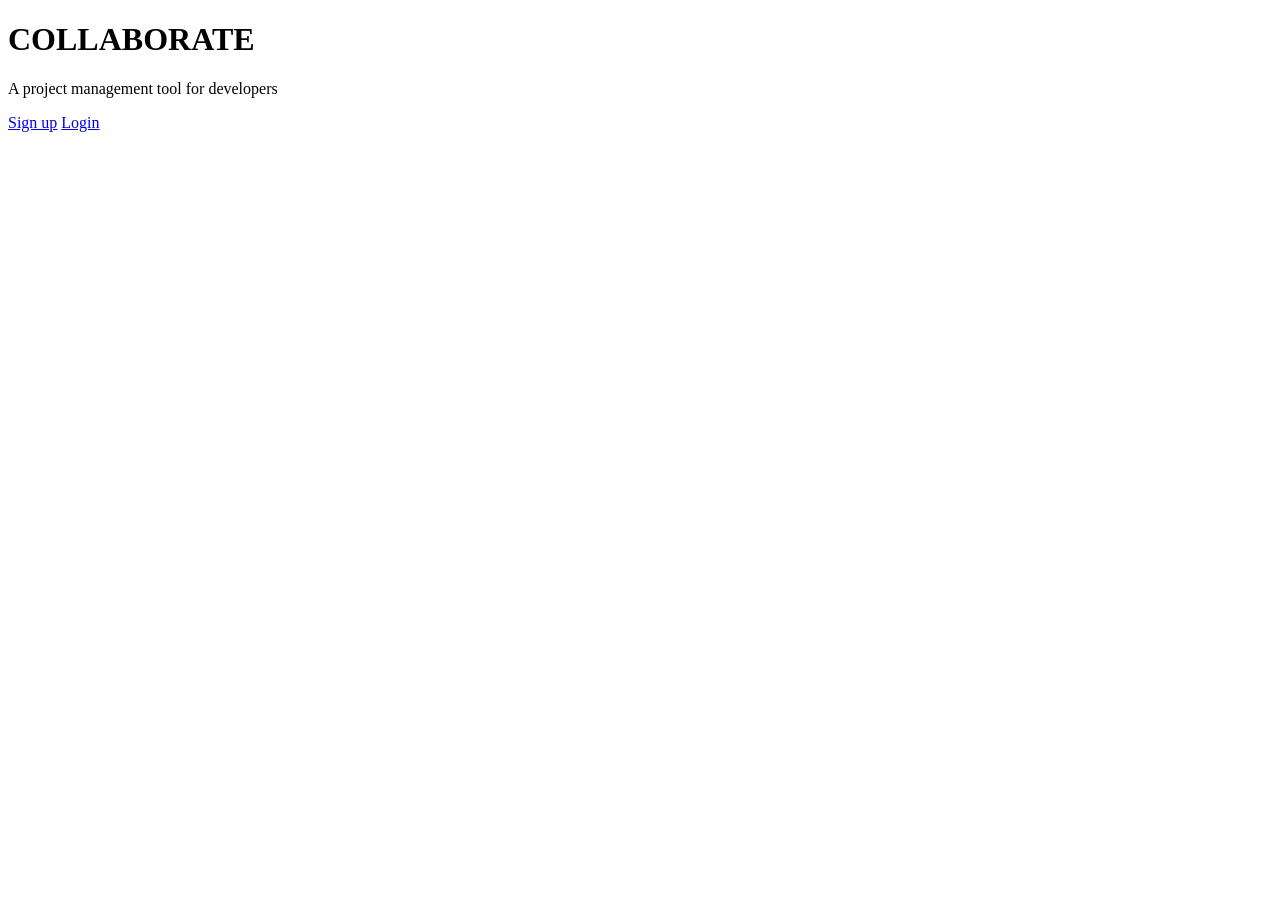
<file: src/main/resources/templates/index.html>
<!DOCTYPE html>
<html xmlns:th="http://www.thymeleaf.org">
<head>
<meta charset="UTF-8">
<meta name="viewport" content="width=device-width, initial-scale=1.0">
<title>Collaborate - Home</title>
<link rel="stylesheet" th:href="@{/css/index.css}">
</head>
<body>

	<div class="welcome-container">
		<div class="logo-box">
			<div class="circle-left"></div>
			<div class="circle-main">
				<div class="smile"></div>
			</div>
			<div class="circle-right"></div>
			<div class="legs leg-l"></div>
			<div class="legs leg-m"></div>
			<div class="legs leg-r"></div>
		</div>

		<h1>COLLABORATE</h1>
		<p>A project management tool for developers</p>

		<div class="btn-group">
			<a href="/register" class="btn" onclick="localStorage.clear();">Sign
				up</a> <a href="/login" class="btn" onclick="localStorage.clear();">Login</a>
		</div>
	</div>

</body>
</html>
</file>
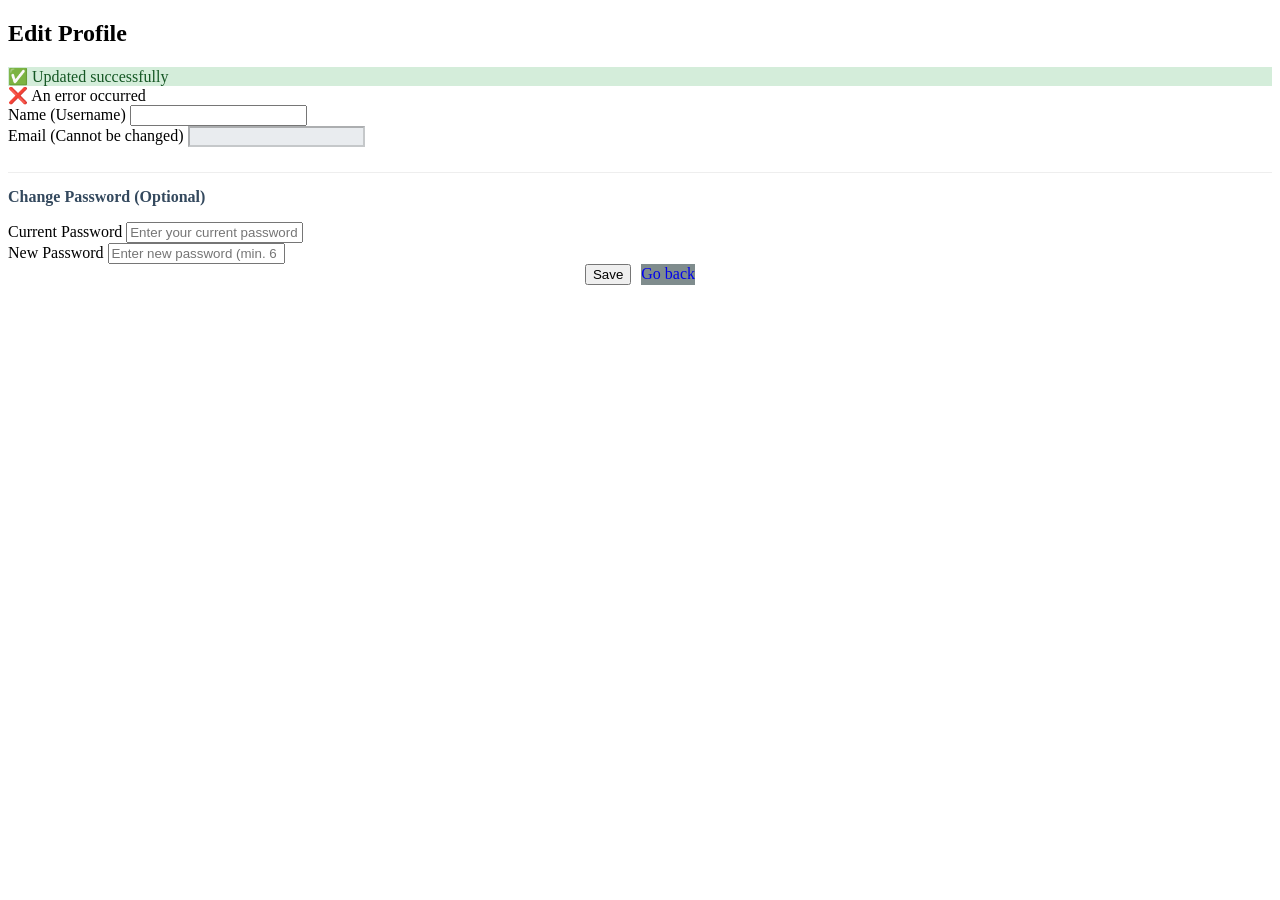
<file: src/main/resources/templates/edit-profile.html>
<!DOCTYPE html>
<html xmlns:th="http://www.thymeleaf.org">
<head>
<meta charset="UTF-8">
<meta name="viewport" content="width=device-width, initial-scale=1.0">
<title>Collaborate - Edit Profile</title>
<link rel="stylesheet" th:href="@{/css/register.css}">
</head>
<body>

	<div class="register-container">
		<h2>Edit Profile</h2>

		<div th:if="${successMessage}" class="error-message"
			style="background-color: #d4edda; color: #155724; border-color: #c3e6cb;">
			✅ <span th:text="${successMessage}">Updated successfully</span>
		</div>

		<div th:if="${errorMessage}" class="error-message">
			❌ <span th:text="${errorMessage}">An error occurred</span>
		</div>

		<form th:action="@{/profile/update}" method="post">

			<div class="form-group">
				<label for="username">Name (Username)</label> <input type="text"
					id="username" name="username" th:value="${user.username}" required />
			</div>

			<div class="form-group">
				<label>Email (Cannot be changed)</label> <input type="email"
					th:value="${user.email}" disabled
					style="background-color: #e9ecef; cursor: not-allowed;" />
			</div>

			<h3
				style="margin-top: 25px; color: #34495e; font-size: 16px; border-top: 1px solid #eee; padding-top: 15px;">
				Change Password (Optional)</h3>

			<div class="form-group">
				<label for="oldPassword">Current Password</label> <input
					type="password" id="oldPassword" name="oldPassword"
					placeholder="Enter your current password" />
			</div>

			<div class="form-group">
				<label for="newPassword">New Password</label> <input type="password"
					id="newPassword" name="newPassword" minlength="6"
					placeholder="Enter new password (min. 6 simvol)" />
			</div>

			<div class="btn-box"
				style="display: flex; gap: 10px; justify-content: center;">
				<button type="submit" class="btn">Save</button>
				<a href="/projects" class="btn"
					onclick="localStorage.setItem('projectFormStatus', 'closed');"
					style="background-color: #7f8c8d; text-decoration: none; line-height: 20px; text-align: center;">
					Go back </a>
			</div>
		</form>
	</div>

</body>
</html>
</file>
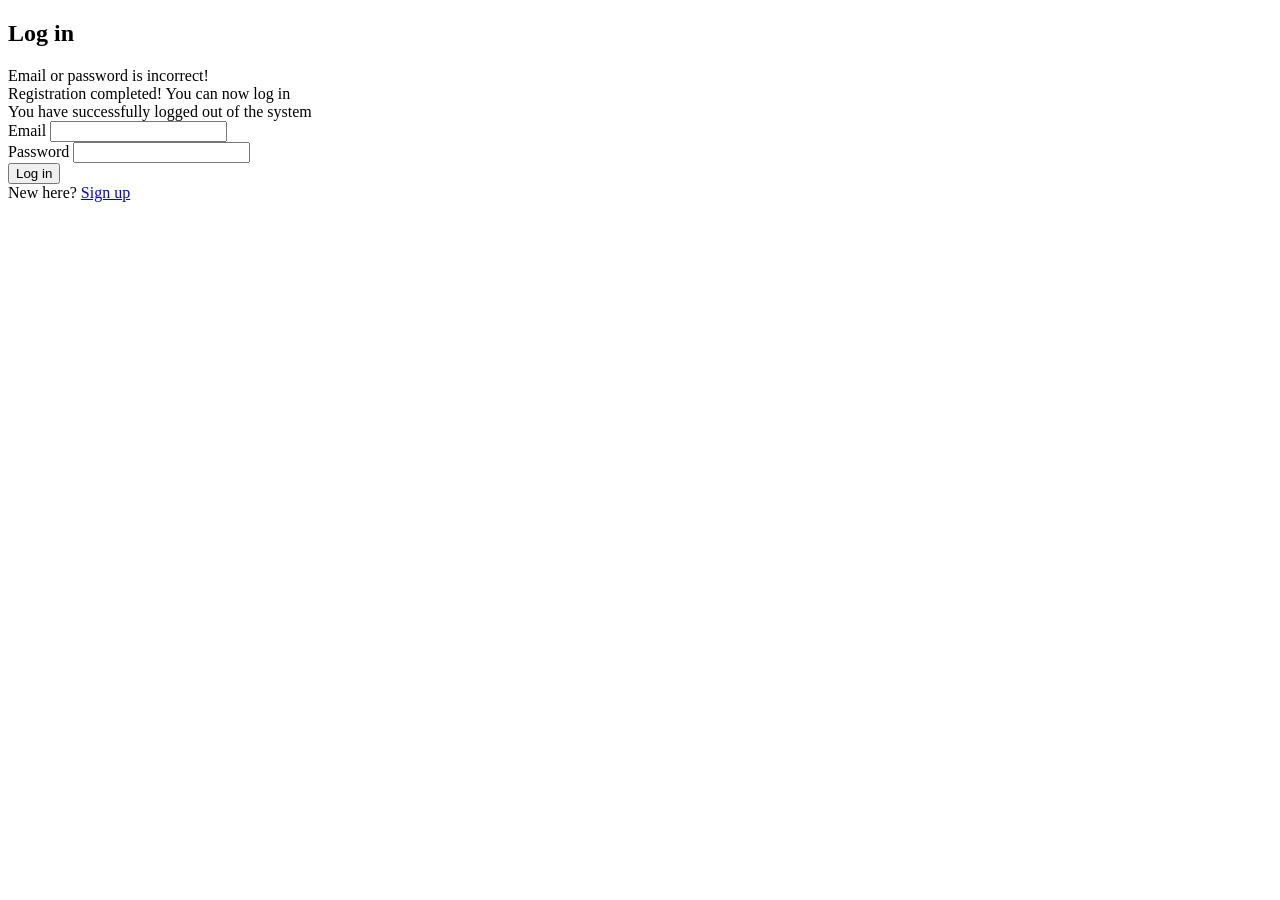
<file: src/main/resources/templates/login.html>
<!DOCTYPE html>
<html xmlns:th="http://www.thymeleaf.org">
<head>
<meta charset="UTF-8">
<meta name="viewport" content="width=device-width, initial-scale=1.0">
<title>Collaborate - Log in</title>
<link rel="stylesheet" th:href="@{/css/login.css}">
</head>
<body>

	<div class="login-container">
		<div class="logo-box">
			<div class="circle-left"></div>
			<div class="circle-main">
				<div class="smile"></div>
			</div>
			<div class="circle-right"></div>
			<div class="legs leg-l"></div>
			<div class="legs leg-m"></div>
			<div class="legs leg-r"></div>
		</div>

		<h2>Log in</h2>

		<div th:if="${param.error}" class="error-msg">Email or password
			is incorrect!</div>

		<div th:if="${param.success}" class="success-msg">Registration
			completed! You can now log in</div>

		<div th:if="${param.logout}" class="success-msg">You have
			successfully logged out of the system</div>

		<form th:action="@{/login}" method="post">
			<div class="form-group">
				<label for="username">Email</label> <input type="email"
					id="username" name="username" required />
			</div>

			<div class="form-group">
				<label for="password">Password</label> <input type="password"
					id="password" name="password" required />
			</div>

			<div class="btn-box">
				<button type="submit" class="btn">Log in</button>
			</div>
		</form>

		<div class="footer-link">
			New here? <a href="/register">Sign up</a>
		</div>
	</div>

</body>
</html>
</file>
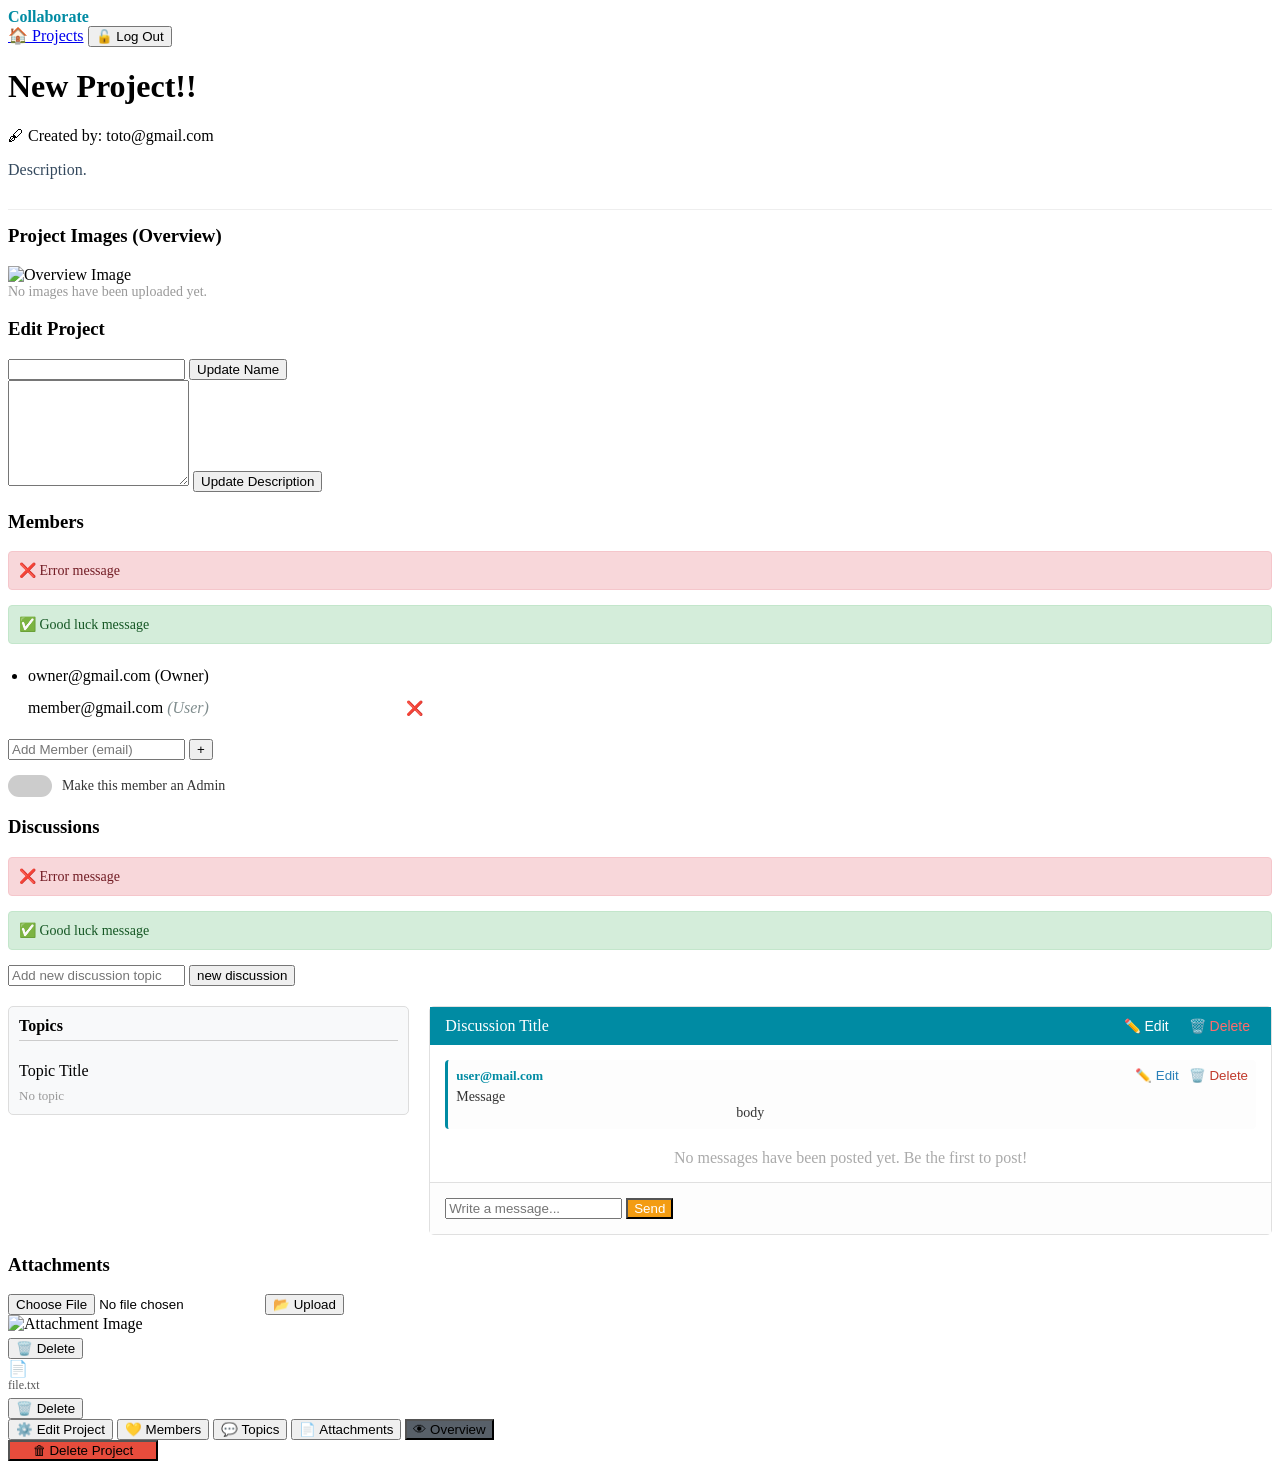
<file: src/main/resources/templates/project-detail.html>
<!DOCTYPE html>
<html xmlns:th="http://www.thymeleaf.org">
<head>
<meta charset="UTF-8">
<meta name="viewport" content="width=device-width, initial-scale=1.0">
<title th:text="${project.name}">Project Details</title>
<link rel="stylesheet" th:href="@{/css/project-detail.css}">
</head>
<body>

	<div class="navbar">
		<div style="font-weight: bold; color: #008ba3; cursor: pointer;"
			onclick="localStorage.setItem('projectFormStatus', 'closed'); window.location.href='/projects?filter=all';">Collaborate</div>
		<div class="nav-links">
			<a href="/projects" class="nav-item"
				onclick="localStorage.setItem('projectFormStatus', 'closed');">🏠
				Projects</a>

			<form th:action="@{/logout}" method="post" id="lg"
				style="display: none;">
				<input type="hidden" th:name="${_csrf.parameterName}"
					th:value="${_csrf.token}" />
			</form>
			<button type="submit" form="lg" class="nav-item"
				onclick="localStorage.clear();">🔓 Log Out</button>
		</div>
	</div>

	<div class="container">
		<div class="left-content">
			<h1 th:text="${project.name}">New Project!!</h1>
			<div class="created-by">
				🖋 Created by: <span th:text="${project.owner.email}">toto@gmail.com</span>
			</div>

			<div id="panel-overview" class="panel">
				<p style="font-size: 16px; color: #34495e;"
					th:text="${project.description}">Description.</p>

				<h3
					style="margin-top: 30px; border-top: 1px solid #eee; padding-top: 15px;">Project
					Images (Overview)</h3>
				<div class="image-gallery">
					<div th:each="file : ${attachments}" th:if="${file.isImage}"
						class="image-card">
						<img
							th:src="'data:' + ${file.contentType} + ';base64,' + ${file.base64Data}"
							class="image-preview" alt="Overview Image" />
					</div>
					<div th:if="${!hasImages}" style="color: #999; font-size: 14px;">No
						images have been uploaded yet.</div>
				</div>
			</div>

			<div id="panel-edit" class="panel"
				th:if="${(project.owner != null and #authentication.name == project.owner.email) or (project.members != null and project.members.?[email == #authentication.name and role.name() == 'ADMIN'].size() > 0)}">
				<h3>Edit Project</h3>
				<div class="section-block">
					<form th:action="@{/projects/edit-name/{id}(id=${project.id})}"
						method="post" class="form-inline">
						<input type="hidden" th:name="${_csrf.parameterName}"
							th:value="${_csrf.token}" /> <input type="text" name="name"
							th:value="${project.name}" class="form-control" required />
						<button type="submit" class="btn-gray">Update Name</button>
					</form>
				</div>
				<div class="section-block">
					<form th:action="@{/projects/edit-desc/{id}(id=${project.id})}"
						method="post">
						<input type="hidden" th:name="${_csrf.parameterName}"
							th:value="${_csrf.token}" />
						<textarea name="description" class="form-control"
							style="height: 100px;" th:text="${project.description}"></textarea>
						<button type="submit" class="btn-gray" style="margin-top: 10px;">Update
							Description</button>
					</form>
				</div>
			</div>

			<div id="panel-members" class="panel">
				<h3>Members</h3>

				<div th:if="${error}" id="members-error-alert"
					style="color: #721c24; background-color: #f8d7da; border: 1px solid #f5c6cb; padding: 10px; border-radius: 4px; margin-bottom: 15px; font-size: 14px; font-weight: 500;">
					❌ <span th:text="${error}">Error message</span>
				</div>

				<div th:if="${success}" id="members-success-alert"
					style="color: #155724; background-color: #d4edda; border: 1px solid #c3e6cb; padding: 10px; border-radius: 4px; margin-bottom: 15px; font-size: 14px; font-weight: 500;">
					✅ <span th:text="${success}">Good luck message</span>
				</div>

				<div class="section-block">
					<ul
						style="margin-bottom: 15px; padding-left: 20px; line-height: 2;">
						<li th:text="${project.owner.email} + ' (Owner)'">owner@gmail.com
							(Owner)</li>

						<li th:each="member : ${project.getMembers()}"
							style="display: flex; justify-content: space-between; align-items: center; max-width: 400px; margin-bottom: 5px;">
							<div>
								<span th:text="${member.email}">member@gmail.com</span> <span
									th:text="${member.role.name() == 'ADMIN'} ? ' (Admin)' : ' (User)'"
									style="color: #7f8c8d; font-style: italic;"> (User)</span>
							</div>

							<form
								th:if="${(project.owner != null and #authentication.name == project.owner.email) or (project.members != null and project.members.?[email == #authentication.name and role.name() == 'ADMIN'].size() > 0)}"
								th:action="@{/projects/{pId}/members/{mId}/remove(pId=${project.id}, mId=${member.id})}"
								method="post"
								onsubmit="return confirm('Are you sure you want to remove this member from the project?');"
								style="display: inline;">
								<input type="hidden" th:name="${_csrf.parameterName}"
									th:value="${_csrf.token}" />
								<button type="submit"
									style="background: none; border: none; color: #e74c3c; cursor: pointer; font-size: 14px; padding: 0 5px;">❌</button>
							</form>
						</li>
					</ul>

					<form th:action="@{/projects/add-member/{id}(id=${project.id})}"
						method="post">
						<input type="hidden" th:name="${_csrf.parameterName}"
							th:value="${_csrf.token}" />
						<div class="form-inline">
							<input type="email" name="email" placeholder="Add Member (email)"
								class="form-control" required />
							<button type="submit" class="btn-yellow">+</button>
						</div>

						<div
							style="display: flex; align-items: center; gap: 10px; margin-top: 15px; user-select: none;">
							<label class="switch"
								style="position: relative; display: inline-block; width: 44px; height: 22px;">
								<input type="checkbox" name="isAdmin" value="true"
								style="opacity: 0; width: 0; height: 0;" id="adminToggle">
								<span class="slider"
								style="position: absolute; cursor: pointer; top: 0; left: 0; right: 0; bottom: 0; background-color: #ccc; transition: .3s; border-radius: 22px;"></span>
							</label> <span style="font-size: 14px; color: #333; font-weight: 500;">Make
								this member an Admin</span>
						</div>
					</form>
				</div>
			</div>

			<div id="panel-topics" class="panel">
				<h3>Discussions</h3>
				<div th:if="${error}" id="topics-error-alert"
					style="color: #721c24; background-color: #f8d7da; border: 1px solid #f5c6cb; padding: 10px; border-radius: 4px; margin-bottom: 15px; font-size: 14px; font-weight: 500;">
					❌ <span th:text="${error}">Error message</span>
				</div>

				<div th:if="${success}" id="topics-success-alert"
					style="color: #155724; background-color: #d4edda; border: 1px solid #c3e6cb; padding: 10px; border-radius: 4px; margin-bottom: 15px; font-size: 14px; font-weight: 500;">
					✅ <span th:text="${success}">Good luck message</span>
				</div>

				<form th:action="@{/projects/add-discussion/{id}(id=${project.id})}"
					method="post" class="form-inline" style="margin-bottom: 20px;">
					<input type="hidden" th:name="${_csrf.parameterName}"
						th:value="${_csrf.token}" /> <input type="text" name="title"
						placeholder="Add new discussion topic" class="form-control"
						required />
					<button type="submit" class="btn-yellow">new discussion</button>
				</form>

				<div class="discussions-container"
					style="display: flex; gap: 20px; align-items: flex-start;">
					<div class="topics-sidebar"
						style="width: 30%; background: #f8f9fa; padding: 10px; border-radius: 5px; border: 1px solid #ddd;">
						<h4
							style="margin-top: 0; border-bottom: 1px solid #ccc; padding-bottom: 5px;">Topics</h4>
						<ul style="list-style: none; padding: 0; margin: 0;">
							<li th:each="disc : ${discussions}" style="margin-bottom: 8px;">
								<a
								th:href="@{/projects/view/{pId}(pId=${project.id}, discussionId=${disc.id})}"
								th:text="${disc.title}"
								th:style="${activeDiscussion != null && activeDiscussion.id == disc.id} ? 'font-weight: bold; color: #008ba3;' : 'color: #333; text-decoration: none;'">
									Topic Title </a>
							</li>
						</ul>
						<div th:if="${#lists.isEmpty(discussions)}"
							style="color: #999; font-size: 13px;">No topic</div>
					</div>

					<div class="discussion-box" th:if="${activeDiscussion != null}"
						style="flex: 1; border: 1px solid #e0e0e0; border-radius: 5px;">

						<div class="discussion-header"
							style="display: flex; justify-content: space-between; align-items: center; padding: 10px 15px; background: #008ba3; color: white;">

							<span id="disc-title-text" th:text="${activeDiscussion.title}">Discussion
								Title</span>

							<form id="disc-title-form"
								th:action="@{/projects/{pId}/discussions/{dId}/edit(pId=${project.id}, dId=${activeDiscussion.id})}"
								method="post"
								style="display: none; flex: 1; margin-right: 15px; gap: 5px;">
								<input type="hidden" th:name="${_csrf.parameterName}"
									th:value="${_csrf.token}" /> <input type="text" name="title"
									th:value="${activeDiscussion.title}" class="form-control"
									style="height: 30px; padding: 2px 8px; flex: 1;" required />
								<button type="submit"
									style="background: #2ecc71; border: none; color: white; padding: 2px 10px; cursor: pointer; border-radius: 3px; font-weight: bold;">Save</button>
								<button type="button" onclick="cancelEditDiscussion()"
									style="background: #e74c3c; border: none; color: white; padding: 2px 10px; cursor: pointer; border-radius: 3px; font-weight: bold;">Cancel</button>
							</form>

							<div id="disc-header-actions" style="display: flex; gap: 8px;"
								th:if="${(project.owner != null and #authentication.name == project.owner.email) or (project.members != null and project.members.?[email == #authentication.name and role.name() == 'ADMIN'].size() > 0)}">
								<button type="button" onclick="toggleEditDiscussion()"
									style="background: transparent; border: none; color: white; cursor: pointer; font-size: 14px;">✏️
									Edit</button>

								<form
									th:action="@{/projects/{pId}/discussions/{dId}/delete(pId=${project.id}, dId=${activeDiscussion.id})}"
									method="post" style="display: inline;"
									onsubmit="return confirm('Are you sure you want to delete this topic and all messages in it?');">
									<input type="hidden" th:name="${_csrf.parameterName}"
										th:value="${_csrf.token}" />
									<button type="submit"
										style="background: transparent; border: none; color: #ff6b6b; cursor: pointer; font-size: 14px;">🗑️
										Delete</button>
								</form>
							</div>
						</div>

						<div class="discussion-body"
							style="padding: 15px; max-height: 300px; overflow-y: auto;">
							<div th:each="msg : ${activeDiscussion.messages}" class="msg"
								style="margin-bottom: 15px; padding: 8px; border-radius: 4px; background: #fdfdfd; border-left: 3px solid #008ba3;">

								<div
									style="display: flex; justify-content: space-between; align-items: center;">
									<span class="msg-user" th:text="${msg.user.email}"
										style="font-weight: bold; color: #008ba3; font-size: 13px;">user@mail.com</span>

									<div style="display: flex; gap: 10px; font-size: 12px;">

										<button type="button"
											th:if="${#authentication.name == msg.user.email}"
											th:onclick="'toggleEditMessage(' + ${msg.id} + ')'"
											style="background: none; border: none; color: #2980b9; cursor: pointer; padding: 0;">✏️
											Edit</button>

										<form
											th:if="${#authentication.name == msg.user.email or (project.owner != null and #authentication.name == project.owner.email) or (project.members != null and project.members.?[email == #authentication.name and role.name() == 'ADMIN'].size() > 0)}"
											th:action="@{/projects/{pId}/discussions/{dId}/messages/{mId}/delete(pId=${project.id}, dId=${activeDiscussion.id}, mId=${msg.id})}"
											method="post" style="display: inline;"
											onsubmit="return confirm('Are you sure you want to delete this message?');">
											<input type="hidden" th:name="${_csrf.parameterName}"
												th:value="${_csrf.token}" />
											<button type="submit"
												style="background: none; border: none; color: #c0392b; cursor: pointer; padding: 0;">🗑️
												Delete</button>
										</form>
									</div>
								</div>

								<div style="margin-top: 5px;">
									<p th:id="'msg-text-' + ${msg.id}" class="msg-text"
										th:text="${msg.content}"
										style="margin: 5px 0 0 0; font-size: 14px; color: #333; white-space: pre-wrap;">Message
										body</p>

									<form th:id="'msg-form-' + ${msg.id}"
										th:action="@{/projects/{pId}/discussions/{dId}/messages/{mId}/edit(pId=${project.id}, dId=${activeDiscussion.id}, mId=${msg.id})}"
										method="post"
										style="display: none; margin-top: 5px; gap: 5px; align-items: center;">
										<input type="hidden" th:name="${_csrf.parameterName}"
											th:value="${_csrf.token}" /> <input type="text"
											name="content" th:value="${msg.content}" class="form-control"
											style="flex: 1; height: 30px;" required />
										<button type="submit"
											style="background: #2ecc71; border: none; color: white; padding: 4px 10px; cursor: pointer; border-radius: 3px; font-size: 12px; font-weight: bold;">Save</button>
										<button type="button"
											th:onclick="'cancelEditMessage(' + ${msg.id} + ')'"
											style="background: #e74c3c; border: none; color: white; padding: 4px 10px; cursor: pointer; border-radius: 3px; font-size: 12px; font-weight: bold;">Cancel</button>
									</form>
								</div>
							</div>

							<div th:if="${#lists.isEmpty(activeDiscussion.messages)}"
								style="color: #aaa; text-align: center; margin-top: 20px;">No
								messages have been posted yet. Be the first to post!</div>
						</div>

						<div
							style="padding: 15px; border-top: 1px solid #e0e0e0; background: #fdfdfd;">
							<form
								th:action="@{/projects/{pId}/discussions/{dId}/add-message(pId=${project.id}, dId=${activeDiscussion.id})}"
								method="post" class="form-inline">
								<input type="hidden" th:name="${_csrf.parameterName}"
									th:value="${_csrf.token}" /> <input type="text" name="content"
									placeholder="Write a message..." class="form-control" required />
								<button type="submit" class="btn-yellow"
									style="background: #f39c12; color: white;">Send</button>
							</form>
						</div>
					</div>
				</div>
			</div>

			<div id="panel-attachments" class="panel">
				<h3>Attachments</h3>
				<div class="section-block">
					<form th:action="@{/projects/upload/{id}(id=${project.id})}"
						method="post" enctype="multipart/form-data" class="form-inline">
						<input type="hidden" th:name="${_csrf.parameterName}"
							th:value="${_csrf.token}" /> <input type="file" name="file"
							class="form-control" required />
						<button type="submit" class="btn-yellow">📂 Upload</button>
					</form>
				</div>

				<div class="image-gallery">
					<div th:each="file : ${attachments}" class="image-card"
						style="position: relative;">
						<div th:if="${file.isImage}">
							<img
								th:src="'data:' + ${file.contentType} + ';base64,' + ${file.base64Data}"
								class="image-preview" alt="Attachment Image" />
							<form
								th:action="@{/projects/{pId}/attachments/{aId}/delete(pId=${project.id}, aId=${file.id})}"
								method="post"
								onsubmit="return confirm('Are you sure you want to delete this photo?');"
								style="margin-top: 5px;">
								<input type="hidden" th:name="${_csrf.parameterName}"
									th:value="${_csrf.token}" />
								<button type="submit" class="btn-delete-file">🗑️
									Delete</button>
							</form>
						</div>

						<div th:unless="${file.isImage}">
							<div class="file-icon">📄</div>
							<a
								th:href="@{/projects/attachments/{id}/download(id=${file.id})}"
								th:text="${file.fileName}"
								style="font-size: 12px; color: #555; word-break: break-all; font-weight: 500; display: block; margin-bottom: 5px;">file.txt</a>
							<form
								th:action="@{/projects/{pId}/attachments/{aId}/delete(pId=${project.id}, aId=${file.id})}"
								method="post"
								onsubmit="return confirm('Are you sure you want to delete this file?');">
								<input type="hidden" th:name="${_csrf.parameterName}"
									th:value="${_csrf.token}" />
								<button type="submit" class="btn-delete-file">🗑️
									Delete</button>
							</form>
						</div>
					</div>
				</div>
			</div>
		</div>
		<div class="right-sidebar">
			<button class="btn-blue" onclick="showPanel('panel-edit')">⚙️
				Edit Project</button>
			<button class="btn-orange" onclick="showPanel('panel-members')">💛
				Members</button>
			<button class="btn-orange" onclick="showPanel('panel-topics')">💬
				Topics</button>
			<button class="btn-orange" onclick="showPanel('panel-attachments')">📄
				Attachments</button>
			<button class="btn-orange" style="background: #586069;"
				onclick="showPanel('panel-overview')">👁 Overview</button>

			<form
				th:if="${project.owner != null and #authentication.name == project.owner.email}"
				th:action="@{/projects/delete/{id}(id=${project.id})}" method="post"
				onsubmit="return confirm('Are you sure you want to delete this project?');"
				style="width: 100%;">
				<input type="hidden" th:name="${_csrf.parameterName}"
					th:value="${_csrf.token}" />
				<button type="submit" class="btn-orange"
					style="background: #e74c3c; width: 150px;">🗑 Delete
					Project</button>
			</form>
		</div>
	</div>

	<script th:inline="javascript">
		/*<![CDATA[*/
		window.serverActivePanel = /*[[${activePanel}]]*/'overview';
		/*]]>*/
	</script>
	<script th:src="@{/js/project-detail.js}"></script>
</body>
</html>
</file>
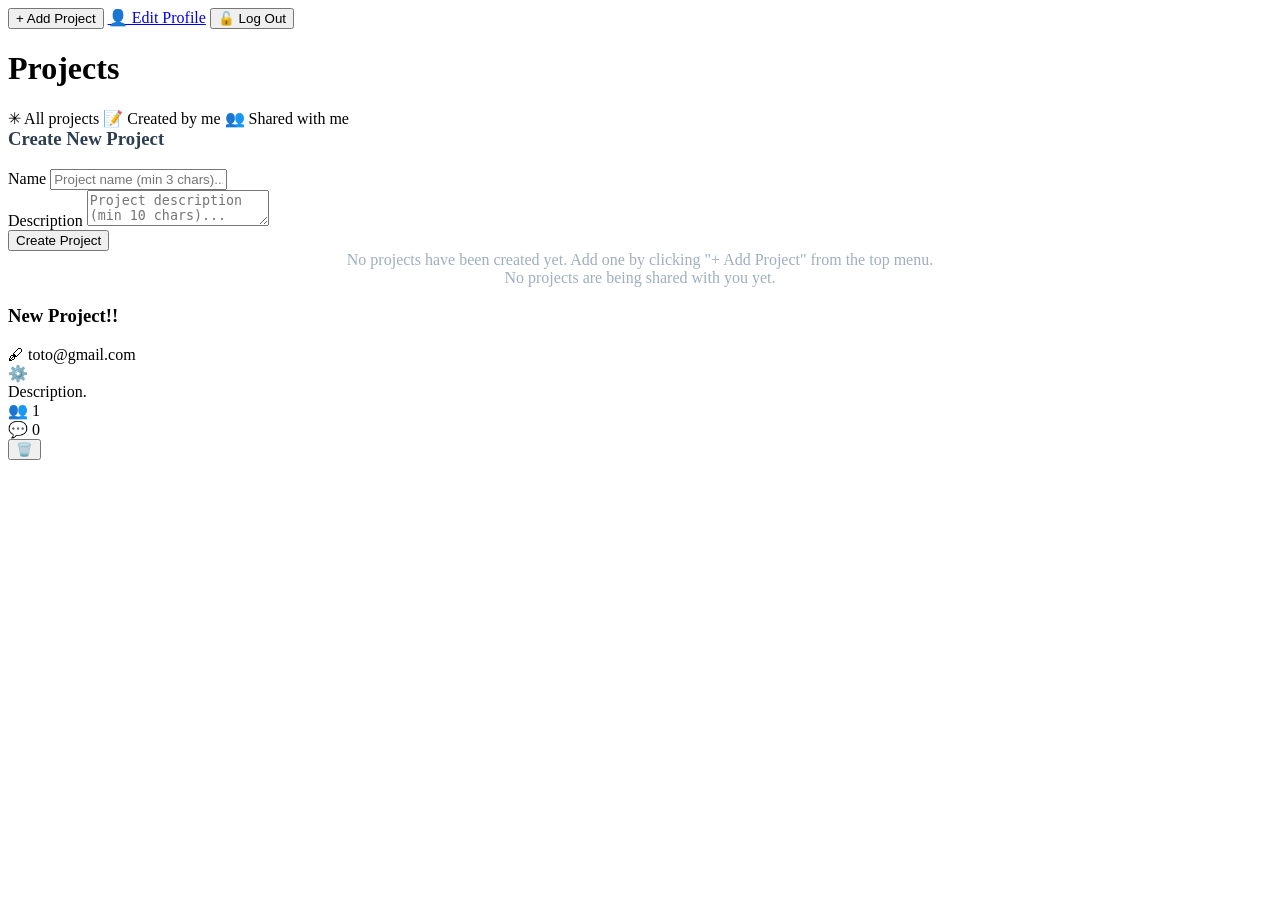
<file: src/main/resources/templates/projects.html>
<!DOCTYPE html>
<html xmlns:th="http://www.thymeleaf.org">
<head>
<meta charset="UTF-8">
<meta name="viewport" content="width=device-width, initial-scale=1.0">
<title>Collaborate - Projects</title>
<link rel="stylesheet" th:href="@{/css/projects.css}">
</head>
<body>

	<div class="navbar">
		<div class="logo-small"
			onclick="localStorage.setItem('projectFormStatus', 'closed'); window.location.href='/projects?filter=all';">
			<div class="c-left"></div>
			<div class="c-main">
				<div class="sml"></div>
			</div>
			<div class="c-right"></div>
		</div>
		<div class="nav-links">
			<button type="button" class="nav-item" onclick="toggleProjectForm()">+
				Add Project</button>
			<a href="/profile/edit" class="nav-item"
				onclick="localStorage.setItem('projectFormStatus', 'closed');">👤
				Edit Profile</a>

			<form th:action="@{/logout}" method="post" id="logoutForm"
				class="logout-form" style="display: none;">
				<input type="hidden" th:name="${_csrf.parameterName}"
					th:value="${_csrf.token}" />
			</form>
			<button type="submit" form="logoutForm" class="nav-item"
				onclick="localStorage.clear();">🔓 Log Out</button>
		</div>
	</div>

	<div class="main-container">
		<h1>Projects</h1>

		<div class="project-tabs">
			<a th:href="@{/projects(filter='all')}" class="tab-box"
				th:classappend="${currentFilter == 'all' || currentFilter == null} ? 'active-tab' : ''"
				onclick="localStorage.setItem('projectFormStatus', 'closed');">
				<span>✳</span> All projects
			</a> <a th:href="@{/projects(filter='created')}" class="tab-box"
				th:classappend="${currentFilter == 'created'} ? 'active-tab' : ''"
				onclick="localStorage.setItem('projectFormStatus', 'closed');">
				<span>📝</span> Created by me
			</a> <a th:href="@{/projects(filter='shared')}" class="tab-box"
				th:classappend="${currentFilter == 'shared'} ? 'active-tab' : ''"
				onclick="localStorage.setItem('projectFormStatus', 'closed');">
				<span>👥</span> Shared with me
			</a>
		</div>

		<div id="newProjectFormContainer" class="form-container">
			<h3 style="margin-top: 0; color: #2c3e50;">Create New Project</h3>
			<form th:action="@{/projects/new}" th:object="${newProjectObj}"
				method="post" onsubmit="return validateProjectForm();">
				<div class="form-group">
					<label for="name">Name</label> <input type="text" id="name"
						th:field="*{name}" required minlength="3" maxlength="50"
						placeholder="Project name (min 3 chars)..." />
				</div>
				<div class="form-group">
					<label for="description">Description</label>
					<textarea id="description" th:field="*{description}" required
						minlength="10" maxlength="500"
						placeholder="Project description (min 10 chars)..."></textarea>
				</div>
				<button type="submit" class="btn-submit">Create Project</button>
			</form>
		</div>

		<div class="projects-grid">
			<div
				th:if="${#lists.isEmpty(projects) && (currentFilter == 'all' || currentFilter == 'created' || currentFilter == null)}"
				style="color: #a0aec0; width: 100%; text-align: center;">No
				projects have been created yet. Add one by clicking "+ Add Project"
				from the top menu.</div>

			<div th:if="${#lists.isEmpty(projects) && currentFilter == 'shared'}"
				style="color: #a0aec0; width: 100%; text-align: center;">No
				projects are being shared with you yet.</div>

			<div th:each="project : ${projects}" class="project-card">
				<div class="card-header">
					<h3 style="cursor: pointer;"
						th:onclick="'window.location.href=\'/projects/view/' + ${project.id} + '\''"
						th:text="${project.name}">New Project!!</h3>

					<div class="owner">
						<span>🖋</span> <span th:text="${project.owner.email}">toto@gmail.com</span>
					</div>

					<a th:href="@{/projects/view/{id}(id=${project.id})}"
						class="btn-edit">⚙️</a>
				</div>

				<div class="card-body" th:text="${project.description}">Description.</div>

				<div class="card-footer">
					<div class="card-stats">
						<div class="stat-item">
							👥 <span th:text="${project.getTotalMemberCount()}">1</span>
						</div>
						<div class="stat-item">
							💬 <span th:text="${project.getDiscussionCount()}">0</span>
						</div>
					</div>

					<form
						th:if="${project.owner != null and #authentication.name == project.owner.email}"
						th:action="@{/projects/delete/{id}(id=${project.id})}"
						method="post"
						onsubmit="return confirm('Do you want to delete this project?');">
						<button type="submit" class="btn-delete">🗑️</button>
					</form>
				</div>
			</div>
		</div>
	</div>
	<script th:src="@{/js/projects.js}"></script>
</body>
</html>
</file>
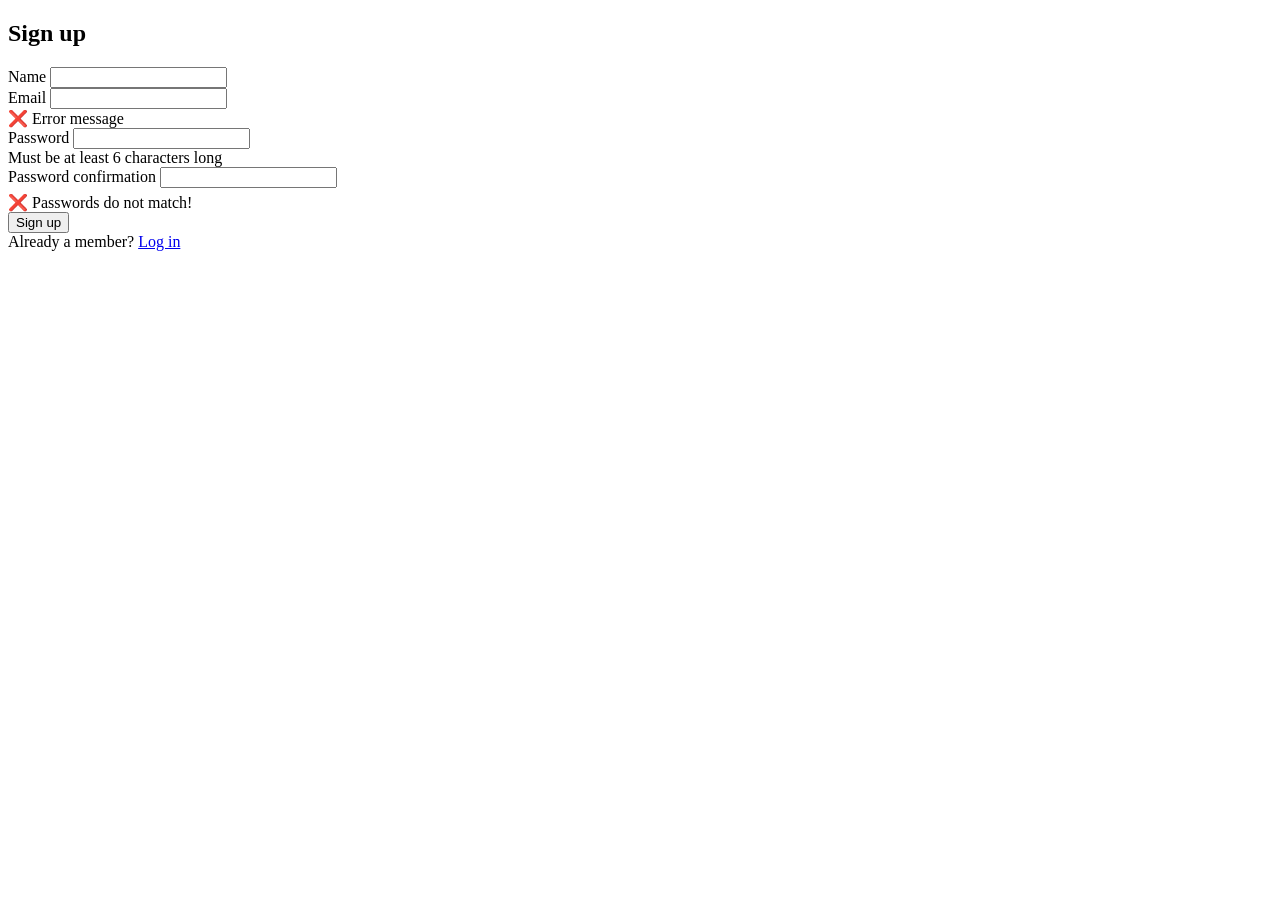
<file: src/main/resources/templates/register.html>
<!DOCTYPE html>
<html xmlns:th="http://www.thymeleaf.org">
<head>
<meta charset="UTF-8">
<meta name="viewport" content="width=device-width, initial-scale=1.0">
<title>Collaborate - Sign up</title>
<link rel="stylesheet" th:href="@{/css/register.css}">
</head>
<body>

	<div class="register-container">
		<div class="logo-box">
			<div class="circle-left"></div>
			<div class="circle-main">
				<div class="smile"></div>
			</div>
			<div class="circle-right"></div>
			<div class="legs leg-l"></div>
			<div class="legs leg-m"></div>
			<div class="legs leg-r"></div>
		</div>

		<h2>Sign up</h2>

		<form th:action="@{/register}" th:object="${user}" method="post">
			<div class="form-group">
				<label for="username">Name</label> <input type="text" id="username"
					th:field="*{username}" required />
			</div>

			<div class="form-group">
				<label for="email">Email</label> <input type="email" id="email"
					th:field="*{email}" required />

				<div th:if="${emailError}" class="error-message">
					❌ <span th:text="${emailError}">Error message</span>
				</div>
			</div>

			<div class="form-group">
				<label for="password">Password</label> <input type="password"
					id="password" th:field="*{password}" minlength="6" required />
				<div class="hint">Must be at least 6 characters long</div>
			</div>

			<div class="form-group">
				<label for="passwordConfirmation">Password confirmation</label> <input
					type="password" id="passwordConfirmation"
					name="passwordConfirmation" required />

				<div th:if="${passwordError}" class="error-message"
					style="margin-top: 5px;">
					❌ <span th:text="${passwordError}">Passwords do not match!</span>
				</div>
			</div>

			<div class="btn-box">
				<button type="submit" class="btn">Sign up</button>
			</div>
		</form>

		<div class="footer-link">
			Already a member? <a href="/login">Log in</a>
		</div>
	</div>

</body>
</html>
</file>
